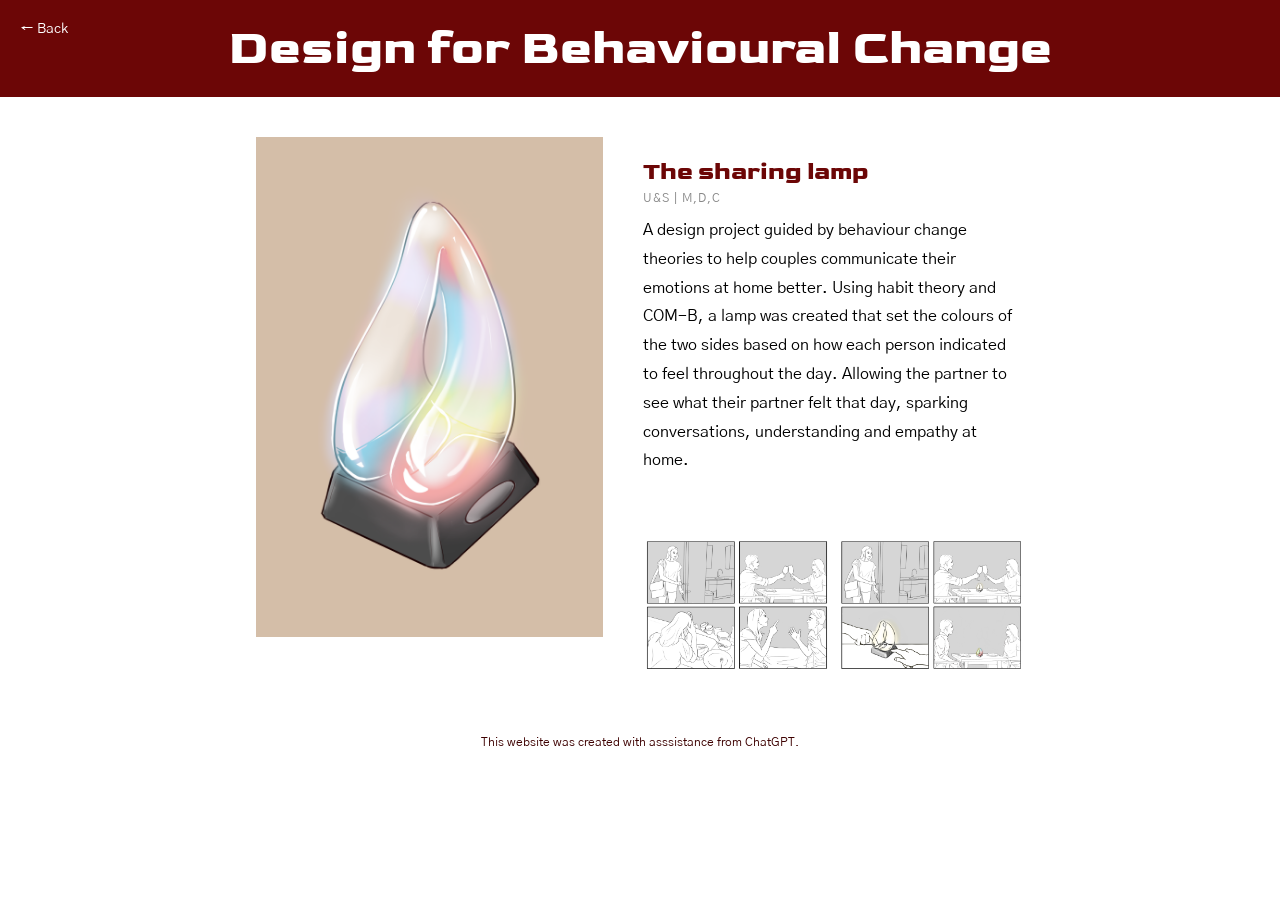
<file: lamp.html>
<!DOCTYPE html>
<html lang="en">
<head>
    <meta charset="UTF-8">
    <meta name="viewport" content="width=device-width, initial-scale=1.0">
    <title>Project</title>

    <link href="https://fonts.googleapis.com/css2?family=Goldman:wght@400;700&family=Gothic+A1:wght@400;700&display=swap" rel="stylesheet">

    <link rel="stylesheet" href="project.css">
</head>

<body>

<header class="topbar">
    <a href="index.html" class="back">← Back</a>
    <h1 class="title">Design for Behavioural Change</h1>
</header>

<section class="project-layout">

    <div class="image-side">
        <img src="MoodLamp.png".png" alt="Project image">
    </div>

    <div class="text-side">
<h2>The sharing lamp</h2>

<div class="small-label">U&S | M,D,C</div>

<p>
A design project guided by behaviour change theories to help couples communicate their emotions at home better. 
Using habit theory and COM-B, a lamp was created that set the colours of the two sides based on how each person indicated to feel 
throughout the day. Allowing the partner to see what their partner felt that day, sparking conversations, understanding and empathy at home.
</p>

<div class="projects-grid">
        <a class="project-card-lamp">
            <img src="scenario 1.png" alt="">
        </a>
        <a class="project-card-lamp">
            <img src="scenario 2.png" alt="">
        </a>
</div>
</div>

</section>

<footer class="ai">
    This website was created with asssistance from ChatGPT.
</footer>

</body>
</html>
</file>
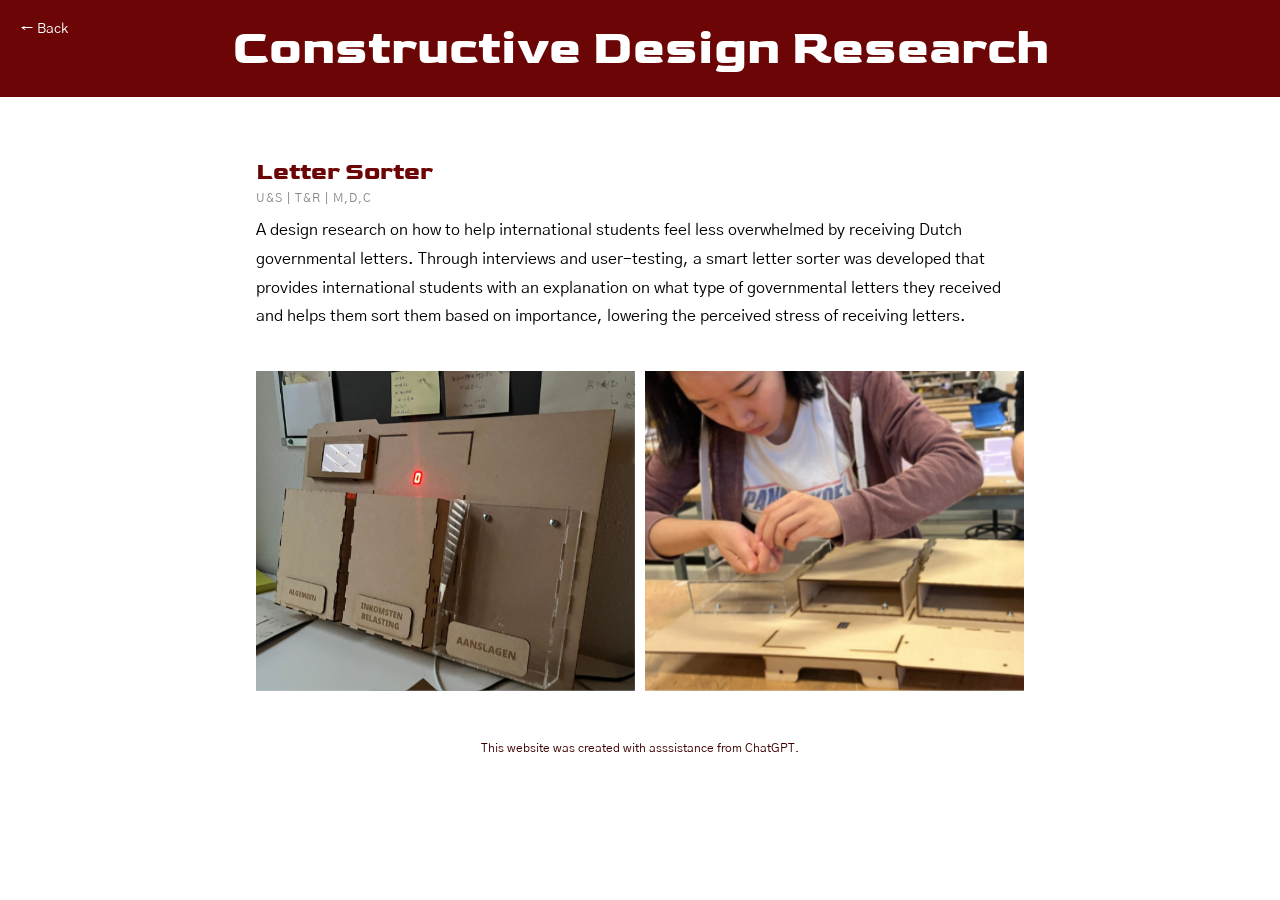
<file: letter.html>
<!DOCTYPE html>
<html lang="en">
<head>
    <meta charset="UTF-8">
    <meta name="viewport" content="width=device-width, initial-scale=1.0">
    <title>Project</title>

    <link href="https://fonts.googleapis.com/css2?family=Goldman:wght@400;700&family=Gothic+A1:wght@400;700&display=swap" rel="stylesheet">

    <link rel="stylesheet" href="project.css">
</head>

<body>

<header class="topbar">
    <a href="index.html" class="back">← Back</a>
    <h1 class="title">Constructive Design Research</h1>
</header>



<section class="project-layout">
    <div class="text-side">
<h2>Letter Sorter</h2>

<div class="small-label">U&S | T&R | M,D,C</div>
<p>
A design research on how to help international students feel less overwhelmed by receiving Dutch governmental letters. 
Through interviews and user-testing, a smart letter sorter was developed that provides  international students with an explanation on what type of 
governmental letters they received and helps them sort them based on importance, lowering the perceived stress of receiving letters.
</p>
<div class="projects-grid">
    <a class="project-card-mie">
            <img src="sorter.png" alt="">
        </a>
        <a class="project-card-mie">
            <img src="sorter2.png" alt="">
        </a>
</div>
        
</div>

</section>
<footer class="ai">
    This website was created with asssistance from ChatGPT.
</footer>

</body>
</html>
</file>
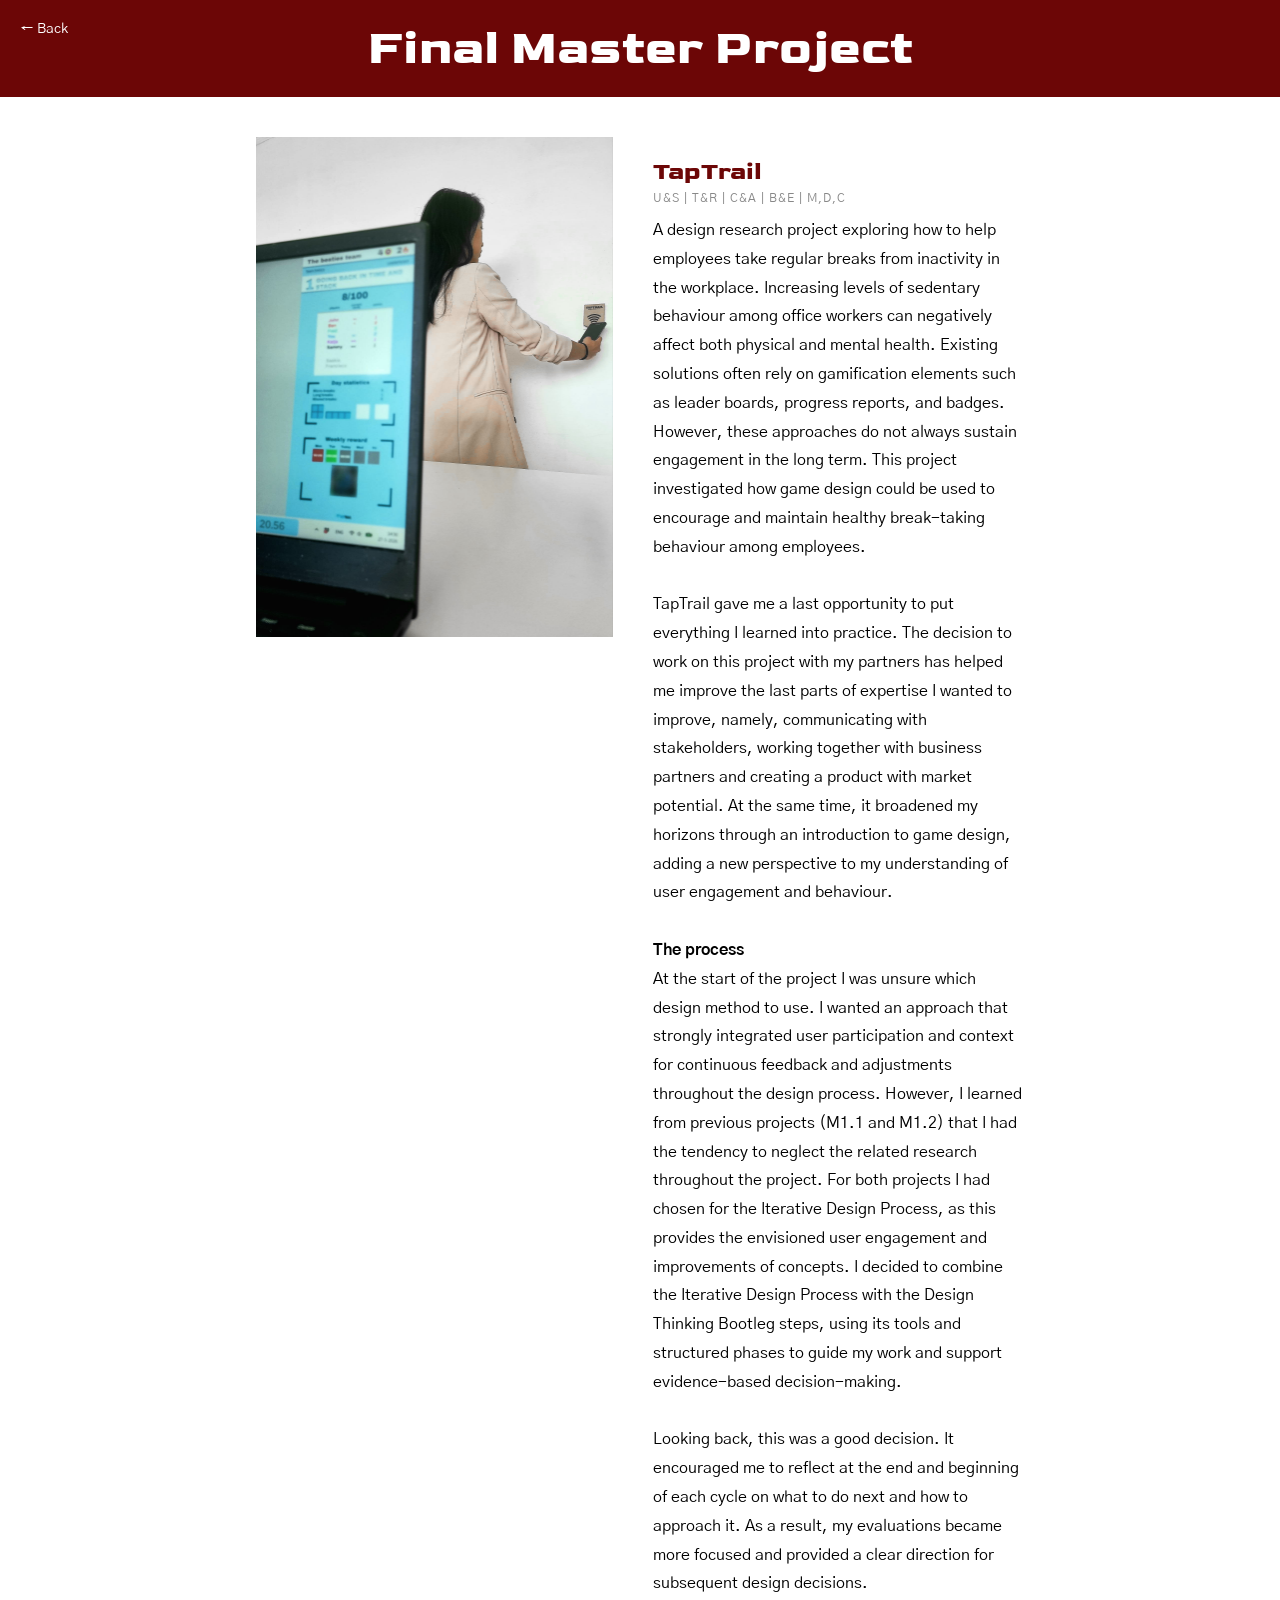
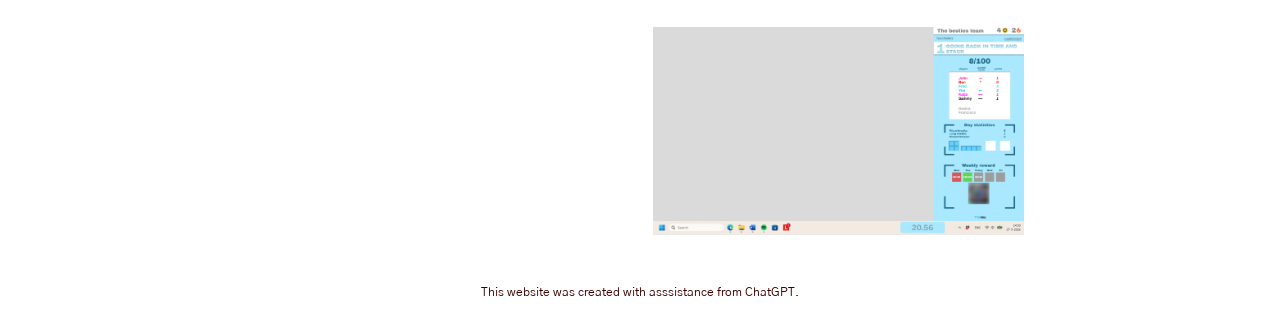
<file: taptrail.html>
<!DOCTYPE html>
<html lang="en">
<head>
    <meta charset="UTF-8">
    <meta name="viewport" content="width=device-width, initial-scale=1.0">
    <title>Project</title>

    <link href="https://fonts.googleapis.com/css2?family=Goldman:wght@400;700&family=Gothic+A1:wght@400;700&display=swap" rel="stylesheet">

    <link rel="stylesheet" href="project.css">
</head>

<body>

<header class="topbar">
    <a href="index.html" class="back">← Back</a>
    <h1 class="title">Final Master Project</h1>
</header>

<section class="project-layout">

    <div class="image-side">
        <img src="Report front foto.png" alt="Project image">
    </div>

    <div class="text-side">
<h2>TapTrail</h2>

<div class="small-label">U&S | T&R | C&A | B&E | M,D,C</div>
    <p class="text">
    A design research project exploring how to help employees take regular breaks from inactivity in the workplace. 
    Increasing levels of sedentary behaviour among office workers can negatively affect both physical and mental health. 
    Existing solutions often rely on gamification elements such as leader boards, progress reports, and badges. 
    However, these approaches do not always sustain engagement in the long term. 
    This project investigated how game design could be used to encourage and maintain healthy break-taking 
    behaviour among employees.<br>
    <br>     
    TapTrail gave me a last opportunity to put everything I learned into practice. 
    The decision to work on this project with my partners has helped me improve the last parts of 
    expertise I wanted to improve, namely, communicating with stakeholders, working together with 
    business partners and creating a product with market potential. At the same time, it broadened my 
    horizons through an introduction to game design, adding a new perspective to my understanding of 
    user engagement and behaviour.<br>
    <br>
    <b>The process</b><br>
    At the start of the project I was unsure which design method to use. I wanted an approach that 
    strongly integrated user participation and context for continuous feedback and adjustments 
    throughout the design process. However, I learned from previous projects (M1.1 and M1.2) that I 
    had the tendency to neglect the related research throughout the project. For both projects I had 
    chosen for the Iterative Design Process, as this provides the envisioned user engagement and 
    improvements of concepts. I decided to combine the Iterative Design Process with the 
    Design Thinking Bootleg steps, using its tools and structured phases to guide my work and support
    evidence-based decision-making. <br>
    <br>
    Looking back, this was a good decision. It encouraged me to reflect at the end and beginning of 
    each cycle on what to do next and how to approach it. As a result, my evaluations became more 
    focused and provided a clear direction for subsequent design decisions.
    <br><br>
</p>

        <a class="project-card-mie">
            <img src="Taptrail screen.png" alt="">
        </a>
</div>
</div>

</section>

<footer class="ai">
    This website was created with asssistance from ChatGPT.
</footer>

</body>
</html>
</file>
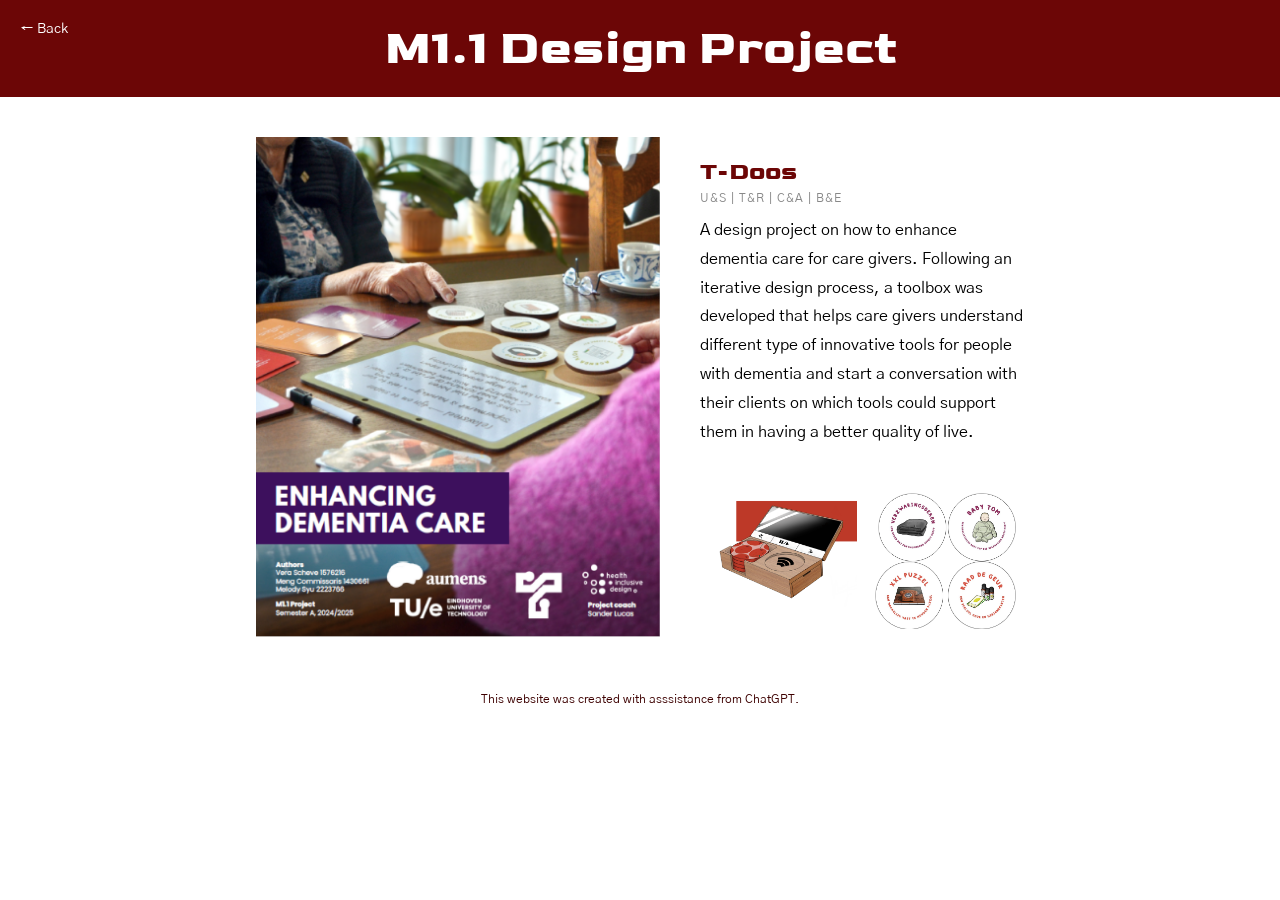
<file: tdoos.html>
<!DOCTYPE html>
<html lang="en">
<head>
    <meta charset="UTF-8">
    <meta name="viewport" content="width=device-width, initial-scale=1.0">
    <title>Project</title>

    <link href="https://fonts.googleapis.com/css2?family=Goldman:wght@400;700&family=Gothic+A1:wght@400;700&display=swap" rel="stylesheet">

    <link rel="stylesheet" href="project.css">
</head>

<body>

<header class="topbar">
    <a href="index.html" class="back">← Back</a>
    <h1 class="title">M1.1 Design Project</h1>
</header>

<section class="project-layout">

    <div class="image-side">
        <img src="tdoos2.png" alt="Project image">
    </div>

    <div class="text-side">
<h2>T-Doos</h2>

<div class="small-label">U&S | T&R | C&A | B&E</div>

<p>
A design project on how to enhance dementia care for care givers. Following an iterative design process, 
a toolbox was developed that helps care givers understand different type of innovative tools for people with dementia and start a 
conversation with their clients on which tools could support them in having a better quality of live.
</p>

<div class="projects-grid">
        <a class="project-card-mie">
            <img src="ideation coasters.png" alt="">
        </a>
        <a class="project-card-mie">
            <img src="coaster design.jpg" alt="">
        </a>
</div>
</div>

</section>

<footer class="ai">
    This website was created with asssistance from ChatGPT.
</footer>

</body>
</html>
</file>
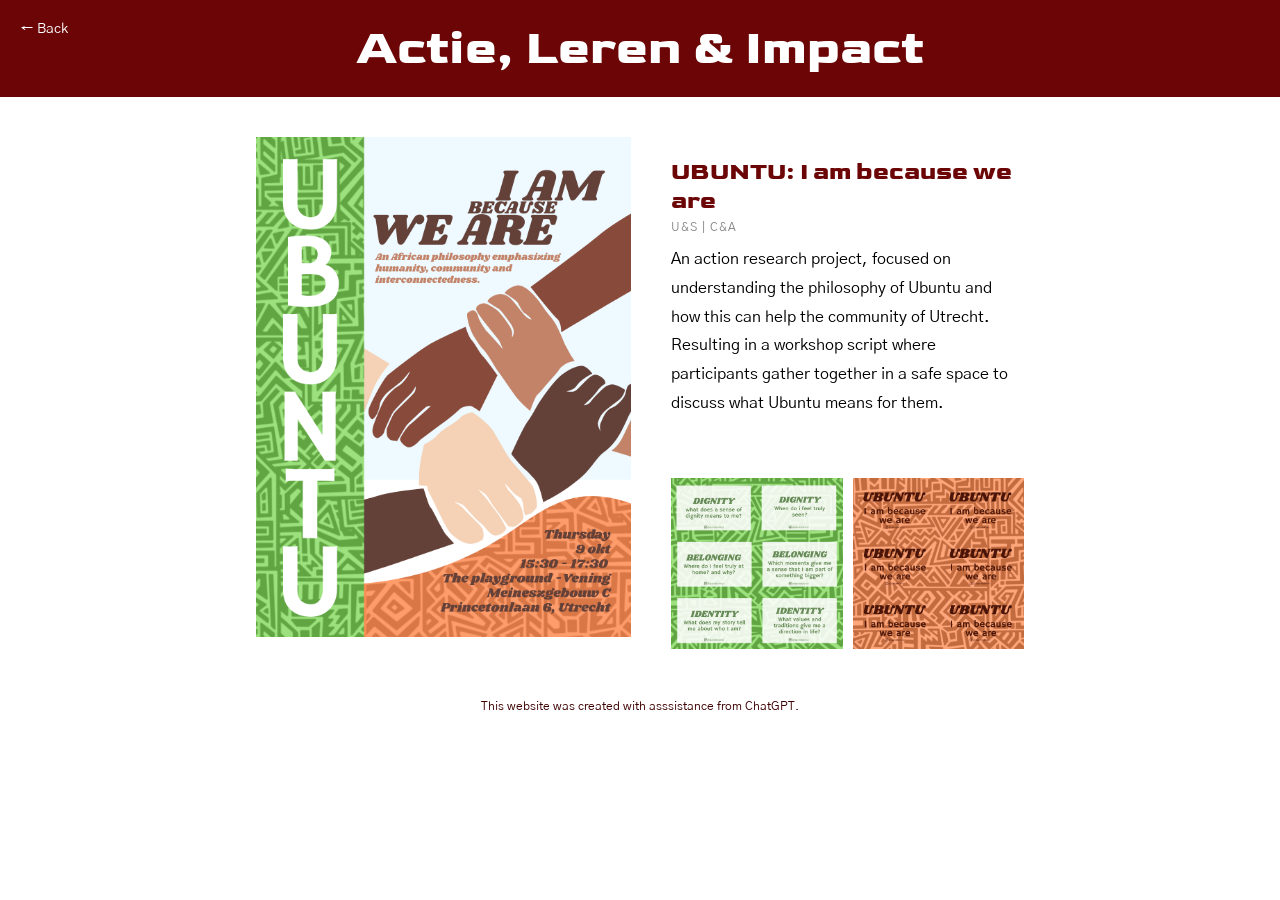
<file: ubuntu.html>
<!DOCTYPE html>
<html lang="en">
<head>
    <meta charset="UTF-8">
    <meta name="viewport" content="width=device-width, initial-scale=1.0">
    <title>Project</title>

    <link href="https://fonts.googleapis.com/css2?family=Goldman:wght@400;700&family=Gothic+A1:wght@400;700&display=swap" rel="stylesheet">

    <link rel="stylesheet" href="project.css">
</head>

<body>

<header class="topbar">
    <a href="index.html" class="back">← Back</a>
    <h1 class="title">Actie, Leren & Impact</h1>
</header>

<section class="project-layout">

    <div class="image-side">
        <img src="Ubuntu.png" alt="Project image">
    </div>

    <div class="text-side">
<h2>UBUNTU: I am because we are</h2>
  
<div class="small-label">U&S | C&A</div> 
    <p>
        An action research project, focused on understanding the philosophy of Ubuntu and how this can help the community of Utrecht. 
        Resulting in a workshop script where participants gather together in a safe space to discuss what Ubuntu means for them.
    </p>
   <div class="projects-grid">
        <a class="project-card-ubuntu">
            <img src="ubuntu cards.png" alt="">
        </a>
        <a class="project-card-ubuntu">
            <img src="ubuntu back.png" alt="">
        </a>
        </div>
        </div>
</section>


<footer class="ai">
    This website was created with asssistance from ChatGPT.
</footer>

</body>
</html>
</file>
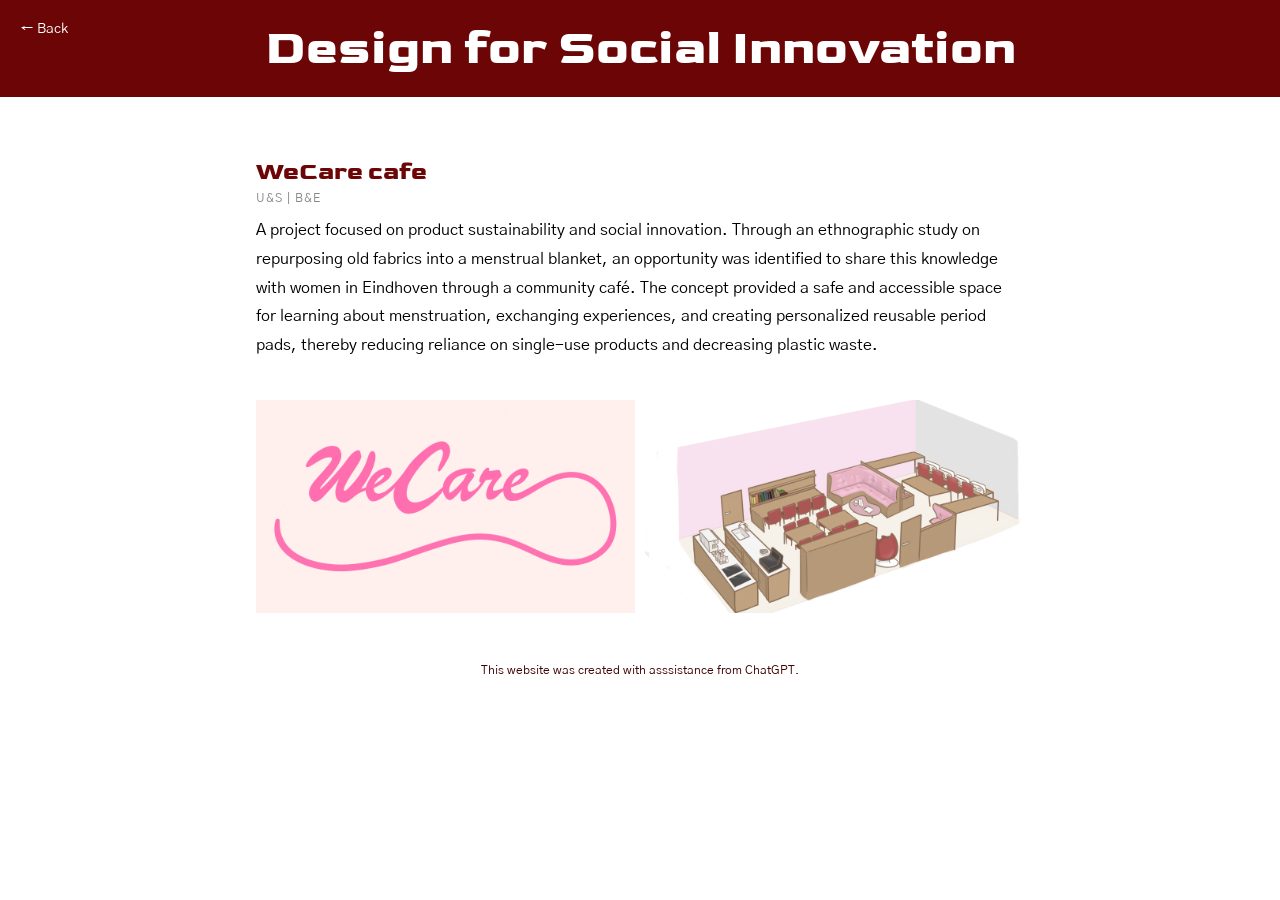
<file: wecare.html>
<!DOCTYPE html>
<html lang="en">
<head>
    <meta charset="UTF-8">
    <meta name="viewport" content="width=device-width, initial-scale=1.0">
    <title>Project</title>

    <link href="https://fonts.googleapis.com/css2?family=Goldman:wght@400;700&family=Gothic+A1:wght@400;700&display=swap" rel="stylesheet">

    <link rel="stylesheet" href="project.css">
</head>

<body>

<header class="topbar">
    <a href="index.html" class="back">← Back</a>
    <h1 class="title">Design for Social Innovation</h1>
</header>

<section class="project-layout">
    <div class="text-side">
<h2>WeCare cafe</h2>

<div class="small-label">U&S | B&E</div>

<p>
A project focused on product sustainability and social innovation. Through an ethnographic study on repurposing old fabrics into a menstrual 
blanket, an opportunity was identified to share this knowledge with women in Eindhoven through a community café. The concept provided a safe 
and accessible space for learning about menstruation, exchanging experiences, and creating personalized reusable period pads, thereby reducing 
reliance on single-use products and decreasing plastic waste.
</p>

<div class="projects-grid">
        <a class="project-card-mie">
            <img src="wecare logo.png" alt="">
        </a>
        <a class="project-card-mie">
            <img src="WeCare.png" alt="">
        </a>
</div>
</div>

</section>

<footer class="ai">
    This website was created with asssistance from ChatGPT.
</footer>

</body>
</html>
</file>
<file: project.css>
*{
    margin:0;
    padding:0;
    box-sizing:border-box;
}

body{
    font-family:'Gothic A1', sans-serif;
    background:#fff;
    color:#000;
}

/* TOP BAR */
.topbar{
    background:#6C0606;
    color:white;
    padding:20px;
    text-align:center;
    position:relative;
}

.title{
    font-family:'Goldman', sans-serif;
    font-size:48px;
}

.back{
    position:absolute;
    left:20px;
    top:20px;
    color:white;
    text-decoration:none;
    font-size:14px;
}

/* MAIN LAYOUT */
.project-layout{
    width:60%;
    margin:40px auto;
    display:flex;
    gap:40px;
    align-items:flex-start;
}

/* IMAGE */
.image-side{
    flex:1;
}

.image-side img{
    height:500px;
    object-fit:cover;
    background:#ddd;
}

/* TEXT */
.text-side{
    flex:3;
}

.text-side h2{
    font-family:'Goldman';
    color:#6C0606;
    margin-bottom:10px;
    margin-top:20px;
}

.text-side p{
    line-height:1.8;
}

.small-label{
    font-size:12px;
    color:#888;
    margin-top:-5px;
    margin-bottom:10px;
    letter-spacing:1px;
}
/* FOOTER */
.ai{
    text-align:center;
    color:#3d0000;
    font-size:12px;
    margin:50px 0 30px;
}

/* RESPONSIVE */
@media(max-width:768px){
    .project-layout{
        flex-direction:column;
    }

    .image-side img{
        height:300px;
    }
}

.projects-grid{
    width:100%;
    margin-top:20px;
    display:grid;
    grid-template-columns:repeat(2,1fr);
    gap:10px;
}

/* PROJECT CARD */
.project-card-ubuntu{
    text-decoration:none;
    color:black;
    margin-top: 40px;
}

.project-card-ubuntu img{
   width: 100%;
    height: 100%; 
    object-fit: cover;
    background: #ddd;
    display: block;
}

.project-card-mie{
    text-decoration:none;
    color:black;
    margin-top: 20px;
}

.project-card-mie img{
   width: 100%;
    height: 100%; 
    object-fit: cover;
    background: #ddd;
    display: block;
}
.project-card-lamp{
    text-decoration:none;
    color:black;
    margin-top: 35px;
}

.project-card-lamp img{
   width: 100%;
    height: 100%; 
    object-fit: cover;
    background: #ddd;
    display: block;
}
</file>
